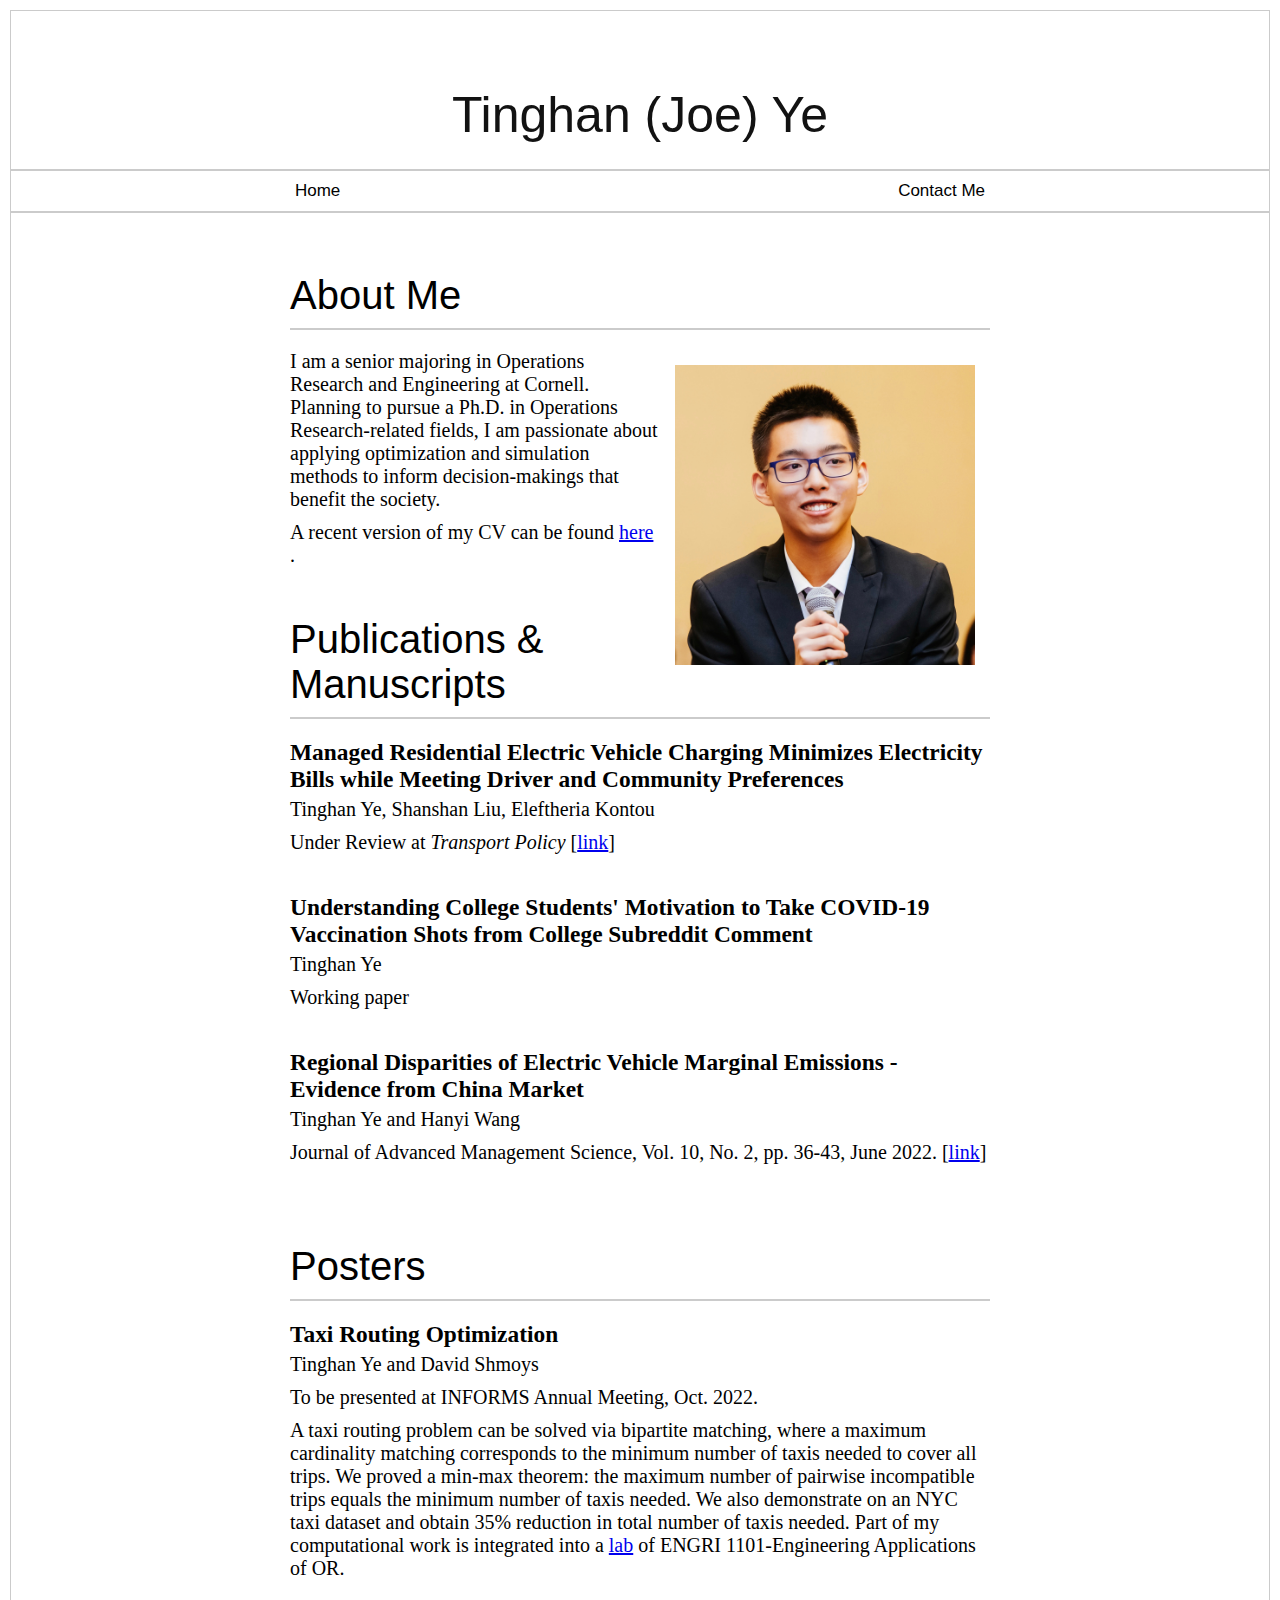
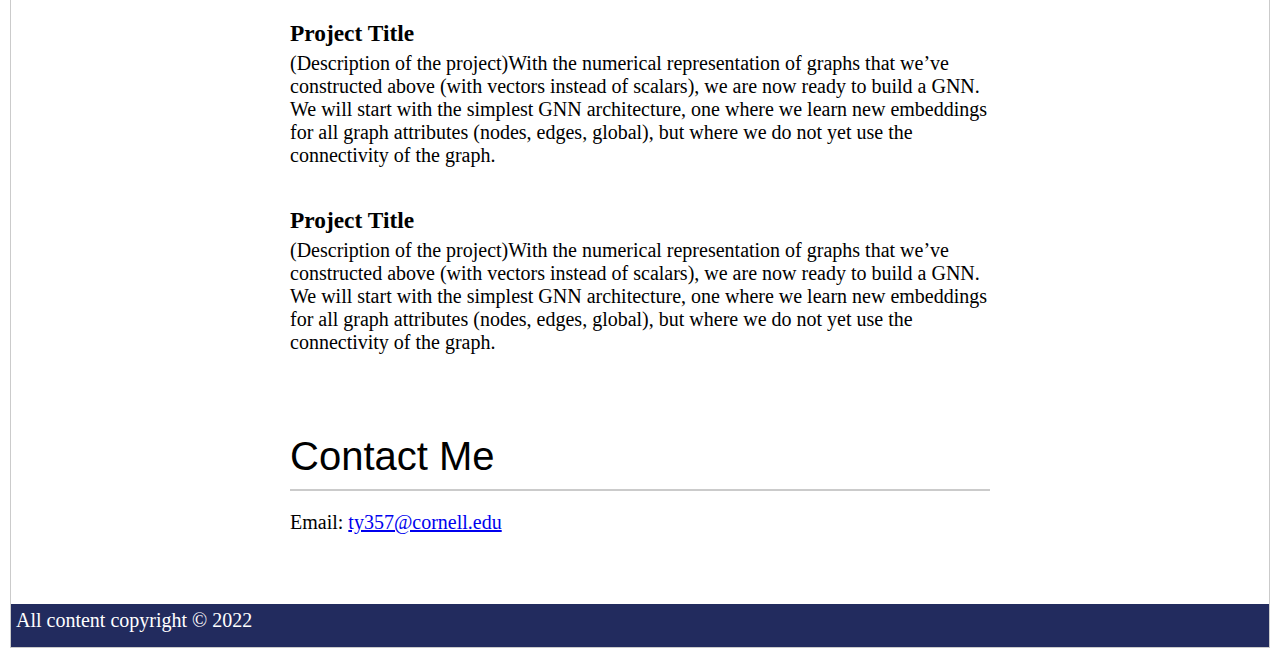
<file: index.html>
<!DOCTYPE html>
<html lang="en">

<head>
  <meta charset="utf-8">
  <meta name="viewport" content="width=device-width, initial-scale=1">
  <link rel="stylesheet" type="text/css" href="../site.css" />
  <title> Tinghan (Joe) Ye </title>
</head>

<body>

  <header>
    <h1> Tinghan (Joe) Ye </h1>
    <nav>
      <ul>
        <li><a href="index.html"> Home </a></li>
        <li><a href="contact.html"> Contact Me</a> </li>
      </ul>
    </nav>
  </header>


  <main>
    <h2> About Me </h2>
    <!-- Fill in about me contents below, each paragraph should be in one 
      <p> element-->
    <div>
      <div>
        <img src="joe_profile_pic.jpeg" alt="Profile Picture" id="profile_pic" style="width:300px;height:300px;">
      </div>
      <p>
        I am a senior majoring in Operations Research and Engineering at Cornell.
        Planning to pursue a Ph.D. in Operations Research-related fields, I am 
        passionate about applying optimization and simulation methods to inform
        decision-makings that benefit the society.
      </p>
      <p>
        A recent version of my CV can be found <a href = Tinghan_Ye_CV.pdf> here </a>.
      </p>
    </div>

      <h2> Publications & Manuscripts</h2>
      <!-- Fill in the content below-->
      <div class="paper">
        <h3>Managed Residential Electric Vehicle Charging Minimizes Electricity Bills while Meeting Driver and Community Preferences</h3>
        <p>Tinghan Ye, Shanshan Liu, Eleftheria Kontou</p>
        <p> Under Review at <em>Transport Policy</em> [<a href="http://ssrn.com/abstract=4146797">link</a>]</p>
      </div>
      <div class="paper">
        <h3>Understanding College Students' Motivation to Take COVID-19 Vaccination Shots
          from College Subreddit Comment</h3>
        <p>Tinghan Ye</p>
        <p>Working paper</p>
      </div>
      <div class="paper">
        <h3>Regional Disparities of Electric Vehicle Marginal Emissions - Evidence from China Market</h3>
        <p>Tinghan Ye and Hanyi Wang</p>
        <p>Journal of Advanced Management Science, Vol. 10, No. 2, pp. 36-43, June 2022. [<a href="http://www.joams.com/index.php?m=content&c=index&a=show&catid=91&id=556">link</a>]</p>
      </div>
  
      <h2> Posters </h2>
      <!-- Fill in about me contents below, each paragraph should be in one 
        <p> element-->
      <div class="paper">
        <h3>Taxi Routing Optimization</h3>
        <p> Tinghan Ye and David Shmoys</p>
        <p> To be presented at INFORMS Annual Meeting, Oct. 2022.</p>
        <p>
          A taxi routing problem can be solved via bipartite matching, where a maximum cardinality matching 
          corresponds to the minimum number of taxis needed to cover all trips. We proved a min-max theorem:
          the maximum number of pairwise incompatible trips equals the minimum number of taxis needed. We also
          demonstrate on an NYC taxi dataset and obtain 35% reduction in total number of taxis needed.
          Part of my computational work is integrated into a 
          <a href="https://github.com/engri-1101/textbook/tree/master/labs/bipartite_matching"> lab</a> 
          of ENGRI 1101-Engineering Applications of OR.
        </p>
      </div>
      <div class="paper">
        <h3>Project Title</h3>
        <p>
          (Description of the project)With the numerical representation of graphs that we’ve constructed above 
          (with vectors instead of scalars), we are now ready to build a GNN. 
          We will start with the simplest GNN architecture, one where we learn 
          new embeddings for all graph attributes (nodes, edges, global), but 
          where we do not yet use the connectivity of the graph. 
        </p>
      </div>
      <div class="paper">
        <h3>Project Title</h3>
        <p>
          (Description of the project)With the numerical representation of graphs that we’ve constructed above 
          (with vectors instead of scalars), we are now ready to build a GNN. 
          We will start with the simplest GNN architecture, one where we learn 
          new embeddings for all graph attributes (nodes, edges, global), but 
          where we do not yet use the connectivity of the graph. 
        </p>
      </div>
  

    <h2> Contact Me </h2>
    <p>
      Email: <a href = "mailto: ty357@cornell.edu">ty357@cornell.edu</a>
    </p>

  </main>

  <footer>
    <p> All content copyright &copy; 2022 </p>
  </footer>


</body>

</html>
</file>
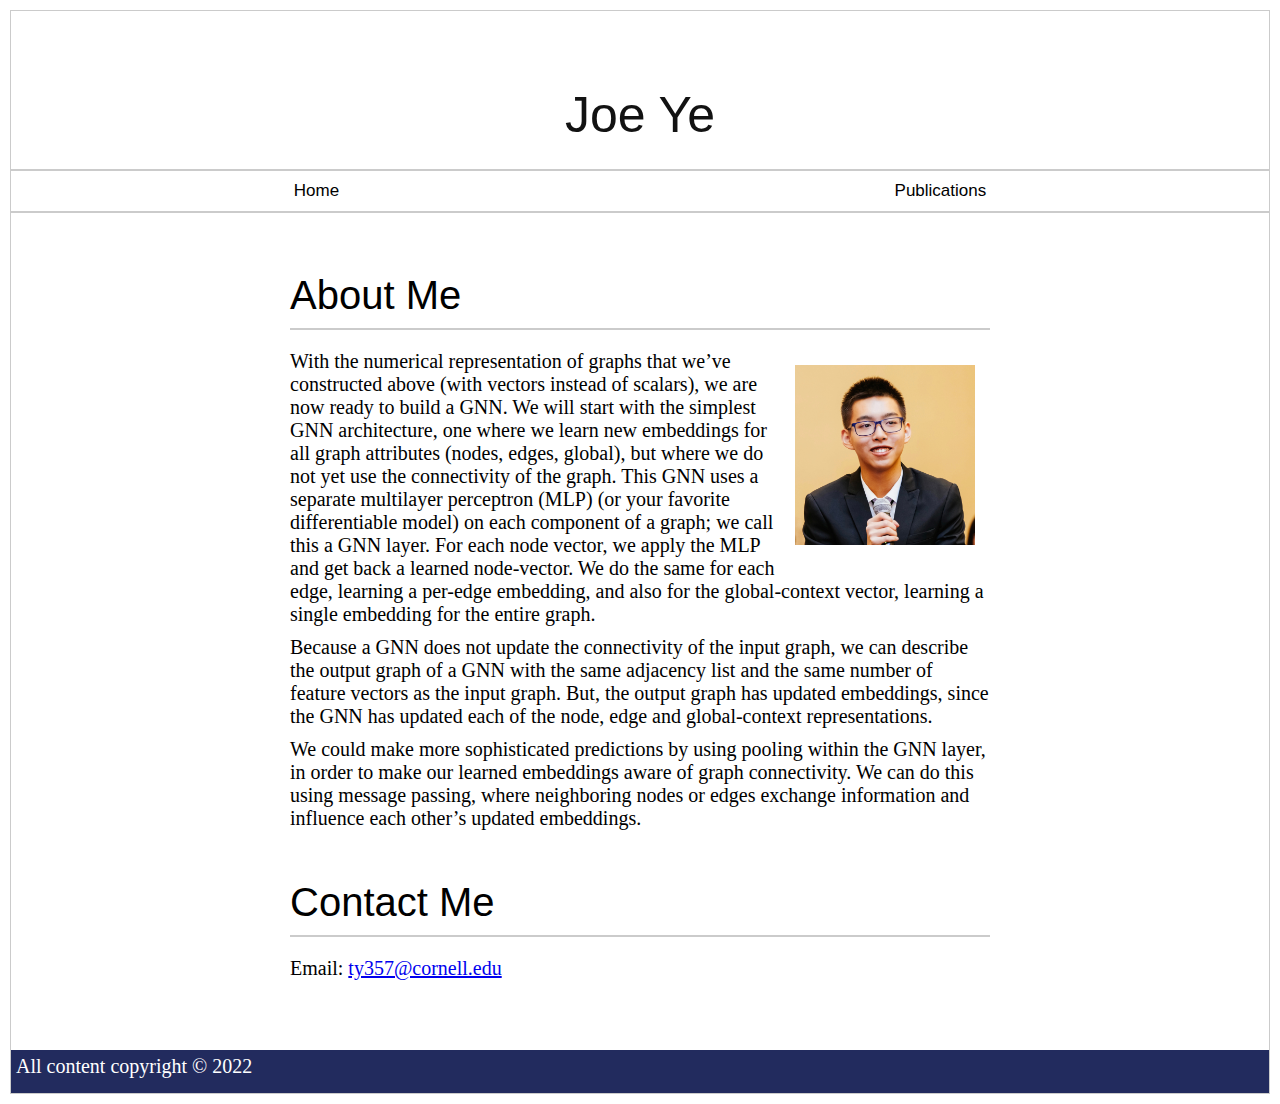
<file: pages/index.html>
<!DOCTYPE html>
<html lang="en">

<head>
  <meta charset="utf-8">
  <meta name="viewport" content="width=device-width, initial-scale=1">
  <link rel="stylesheet" type="text/css" href="../site.css" />
  <title> Joe Ye </title>
</head>

<body>

  <header>
    <h1> Joe Ye </h1>
    <nav>
      <ul>
        <li><a href="index.html"> Home </a></li>
        <li><a href="publication.html"> Publications</a> </li>
      </ul>
    </nav>
  </header>


  <main>
    <h2> About Me </h2>
    <!-- Fill in about me contents below, each paragraph should be in one 
      <p> element-->
    <div>
      <div>
        <img src="../documents/joe_profile_pic.jpeg" alt="Profile Picture" id="profile_pic">
      </div>
      <p>
        With the numerical representation of graphs that we’ve constructed above 
        (with vectors instead of scalars), we are now ready to build a GNN. 
        We will start with the simplest GNN architecture, one where we learn 
        new embeddings for all graph attributes (nodes, edges, global), but 
        where we do not yet use the connectivity of the graph. This GNN uses a 
        separate multilayer perceptron (MLP) (or your favorite differentiable 
        model) on each component of a graph; we call this a GNN layer. For each 
        node vector, we apply the MLP and get back a learned node-vector. We do 
        the same for each edge, learning a per-edge embedding, and also for the 
        global-context vector, learning a single embedding for the entire graph.
      </p>
    </div>
    <p>
      Because a GNN does not update the connectivity of the input graph, we can 
      describe the output graph of a GNN with the same adjacency list and the 
      same number of feature vectors as the input graph. But, the output graph 
      has updated embeddings, since the GNN has updated each of the node, edge 
      and global-context representations.
    </p>
    <p>
      We could make more sophisticated predictions by using pooling within the 
      GNN layer, in order to make our learned embeddings aware of graph 
      connectivity. We can do this using message passing, where neighboring 
      nodes or edges exchange information and influence each other’s updated 
      embeddings.
    </p>


    <h2> Contact Me </h2>
    <p>
      Email: <a href = "mailto: ty357@cornell.edu">ty357@cornell.edu</a>
    </p>

  </main>

  <footer>
    <p> All content copyright &copy; 2022 </p>
  </footer>


</body>

</html>
</file>
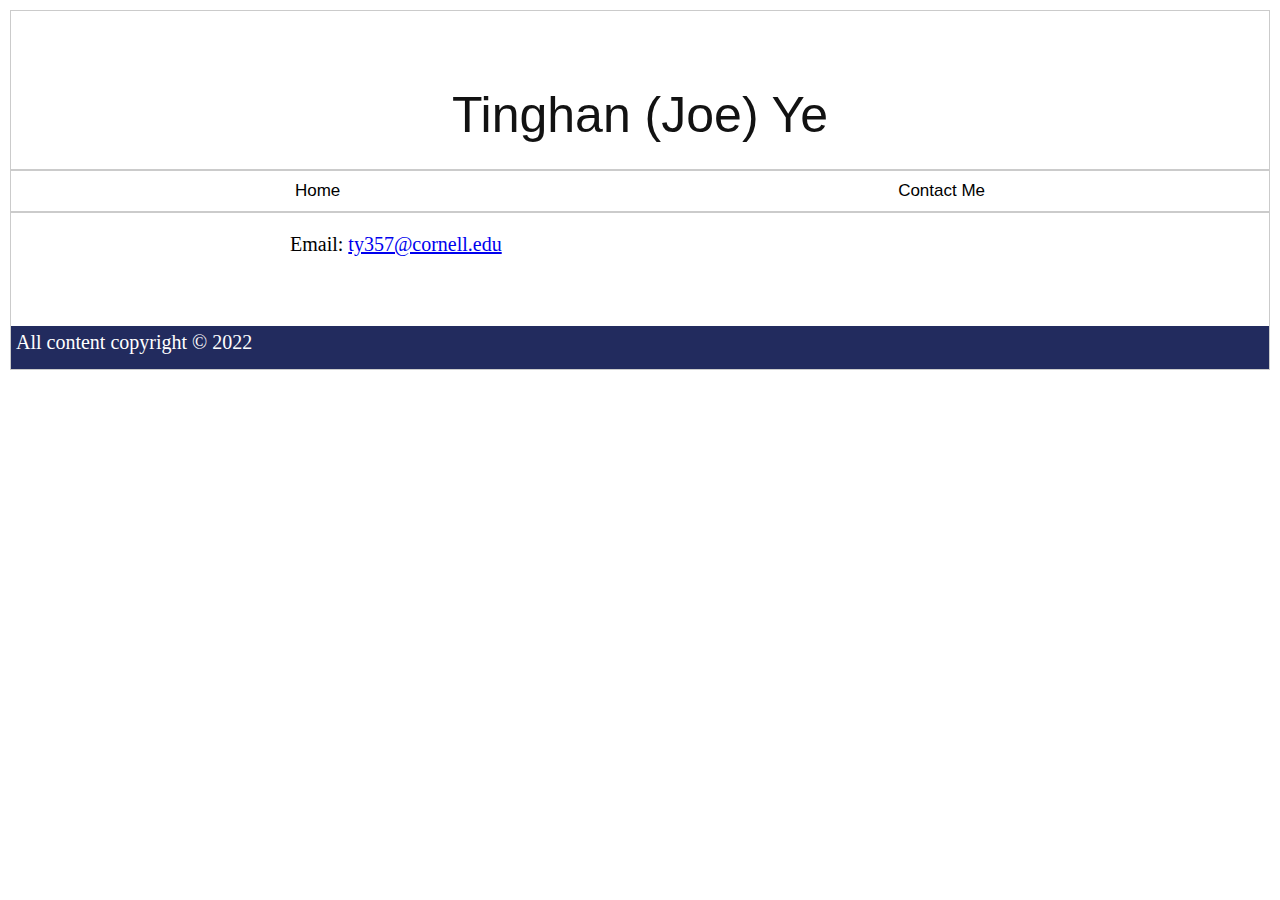
<file: contact.html>
<!DOCTYPE html>
<html lang="en">

<head>
  <meta charset="utf-8">
  <meta name="viewport" content="width=device-width, initial-scale=1">
  <link rel="stylesheet" type="text/css" href="../site.css" />
  <title> Tinghan (Joe) Ye </title>
</head>

<body>

  <header>
    <h1> Tinghan (Joe) Ye </h1>
    <nav>
      <ul>
        <li><a href="index.html"> Home </a></li>
        <li><a href="contact.html"> Contact Me</a> </li>
      </ul>
    </nav>
  </header>


  <main>
    
    <p>
      Email: <a href = "mailto: ty357@cornell.edu">ty357@cornell.edu</a>
    </p>

  </main>

  <footer>
    <p> All content copyright &copy; 2022 </p>
  </footer>


</body>

</html>
</file>
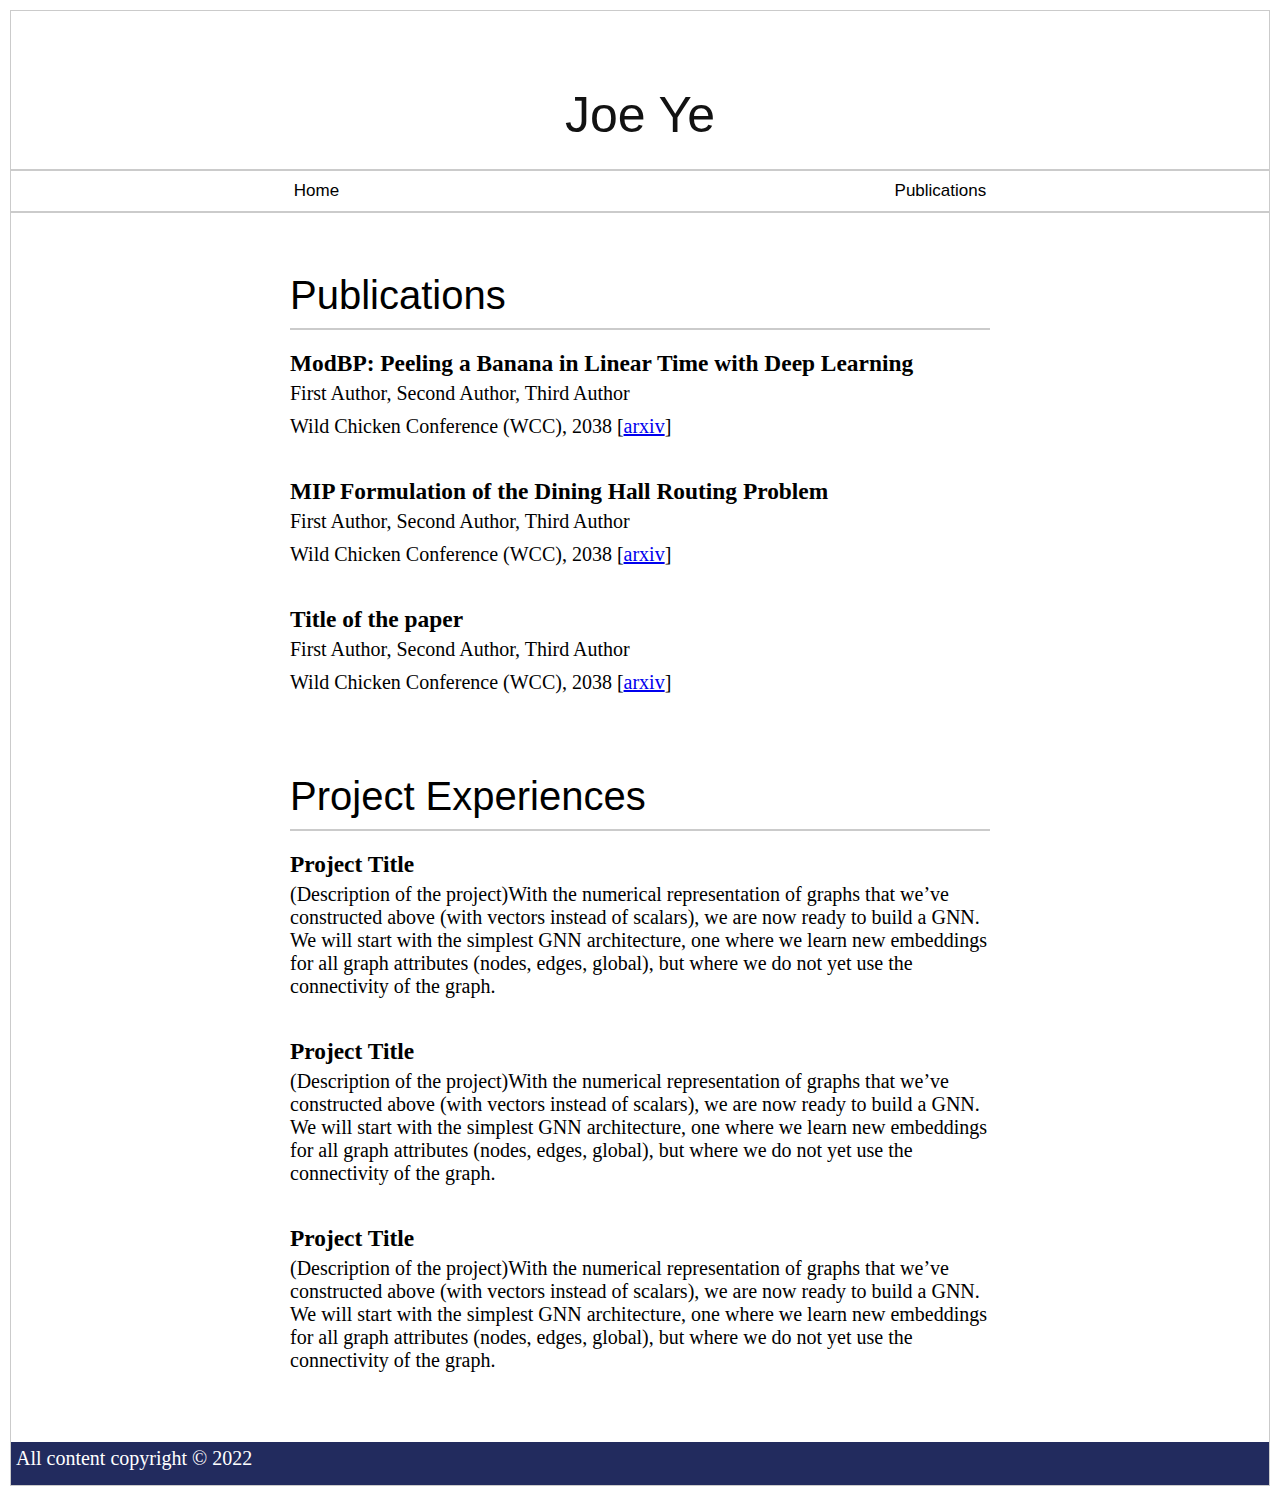
<file: pages/publication.html>
<!DOCTYPE html>
<html lang="en">

<head>
  <meta charset="utf-8">
  <meta name="viewport" content="width=device-width, initial-scale=1">
  <link rel="stylesheet" type="text/css" href="../site.css" />
  <title> Joe Ye </title>
</head>

<body>

  <header>
    <h1> Joe Ye </h1>
    <nav>
      <ul>
        <li><a href="index.html"> Home </a></li>
        <li><a href="publication.html"> Publications</a> </li>
      </ul>
    </nav>
  </header>


  <main>
    <h2> Publications </h2>
    <!-- Fill in the content below-->
    <div class="paper">
      <h3>ModBP: Peeling a Banana in Linear Time with Deep Learning</h3>
      <p>First Author, Second Author, Third Author</p>
      <p>Wild Chicken Conference (WCC), 2038 [<a href="https://arxiv.org/">arxiv</a>]</p>
    </div>
    <div class="paper">
      <h3>MIP Formulation of the Dining Hall Routing Problem</h3>
      <p>First Author, Second Author, Third Author</p>
      <p>Wild Chicken Conference (WCC), 2038 [<a href="https://arxiv.org/">arxiv</a>]</p>
    </div>
    <div class="paper">
      <h3>Title of the paper</h3>
      <p>First Author, Second Author, Third Author</p>
      <p>Wild Chicken Conference (WCC), 2038 [<a href="https://arxiv.org/">arxiv</a>]</p>
    </div>

    <h2> Project Experiences </h2>
    <!-- Fill in about me contents below, each paragraph should be in one 
      <p> element-->
    <div class="paper">
      <h3>Project Title</h3>
      <p>
        (Description of the project)With the numerical representation of graphs that we’ve constructed above 
        (with vectors instead of scalars), we are now ready to build a GNN. 
        We will start with the simplest GNN architecture, one where we learn 
        new embeddings for all graph attributes (nodes, edges, global), but 
        where we do not yet use the connectivity of the graph. 
      </p>
    </div>
    <div class="paper">
      <h3>Project Title</h3>
      <p>
        (Description of the project)With the numerical representation of graphs that we’ve constructed above 
        (with vectors instead of scalars), we are now ready to build a GNN. 
        We will start with the simplest GNN architecture, one where we learn 
        new embeddings for all graph attributes (nodes, edges, global), but 
        where we do not yet use the connectivity of the graph. 
      </p>
    </div>
    <div class="paper">
      <h3>Project Title</h3>
      <p>
        (Description of the project)With the numerical representation of graphs that we’ve constructed above 
        (with vectors instead of scalars), we are now ready to build a GNN. 
        We will start with the simplest GNN architecture, one where we learn 
        new embeddings for all graph attributes (nodes, edges, global), but 
        where we do not yet use the connectivity of the graph. 
      </p>
    </div>

  </main>

  <footer>
    <p> All content copyright &copy; 2022 </p>
  </footer>


</body>

</html>
</file>
<file: site.css>
* {
  margin: 0px;
  box-sizing: inherit;
}

html {
  margin: 0px;
  min-height: 100%;
  font-size: 20px;
  background-color: rgb(255, 255, 255);
}

body {
  min-height: 100%;
  margin: 10px;
  border: 1px solid rgb(203, 203, 203);
  box-sizing: border-box;
  align-items: center;
}

header {
  padding-top: 50px;
  background-size: cover;
}

header h1 {
  text-align: center;
  padding: 25px;
  font-family: sans-serif;
  font-size: 50px;
  font-weight: 100;
  color :rgb(18, 18, 18);
}

header nav ul {
  list-style: none;
  /* background-color: #ffdd9a; */
  display: flex;
  flex-direction: row;
  text-align: center;
  padding: 5px;
  margin: 0px;
  font-family: Verdana, Geneva, Tahoma, sans-serif;
  font-size: 17px;
  border-top: 2px solid rgb(203, 203, 203);
  border-bottom: 2px solid rgb(203, 203, 203);
}

header nav ul li {
  margin: auto;
  text-align: center;
  padding-left: 10px;
  padding-right: 10px;
  padding-top: 5px;
  padding-bottom: 5px;
}

header nav ul li a {
  text-decoration: none;
  color: black;
  padding: 5px;
  padding-left: 10px;
  padding-right: 10px;
}

nav ul li a:focus, nav ul li a:hover, nav ul li a:active {
  color: blue;
}

main {
  margin: auto;
  width: 700px;
  margin-top: 20px;
  margin-bottom: 60px;
}

h2 {
  font-family: sans-serif;
  font-weight: lighter;
  padding-top: 40px;
  padding-bottom: 10px;
  margin-bottom: 20px;
  font-size: 40px;
  text-align: left;
  border-bottom: 2px solid rgb(203, 203, 203);
}

p {
  padding-bottom: 10px;
}

footer {
  padding: 5px 5px;
  background-color: #222b5e;
  color: white; 
}

#profile_pic {
  float: right;
  margin: 15px;
  width: 180px;
}

.paper {
  margin-top: 10px;
  margin-bottom: 30px;
}

.paper h3 {
  padding-bottom: 5px;
  /* border-bottom: 1px solid rgb(203, 203, 203); */
}
</file>
